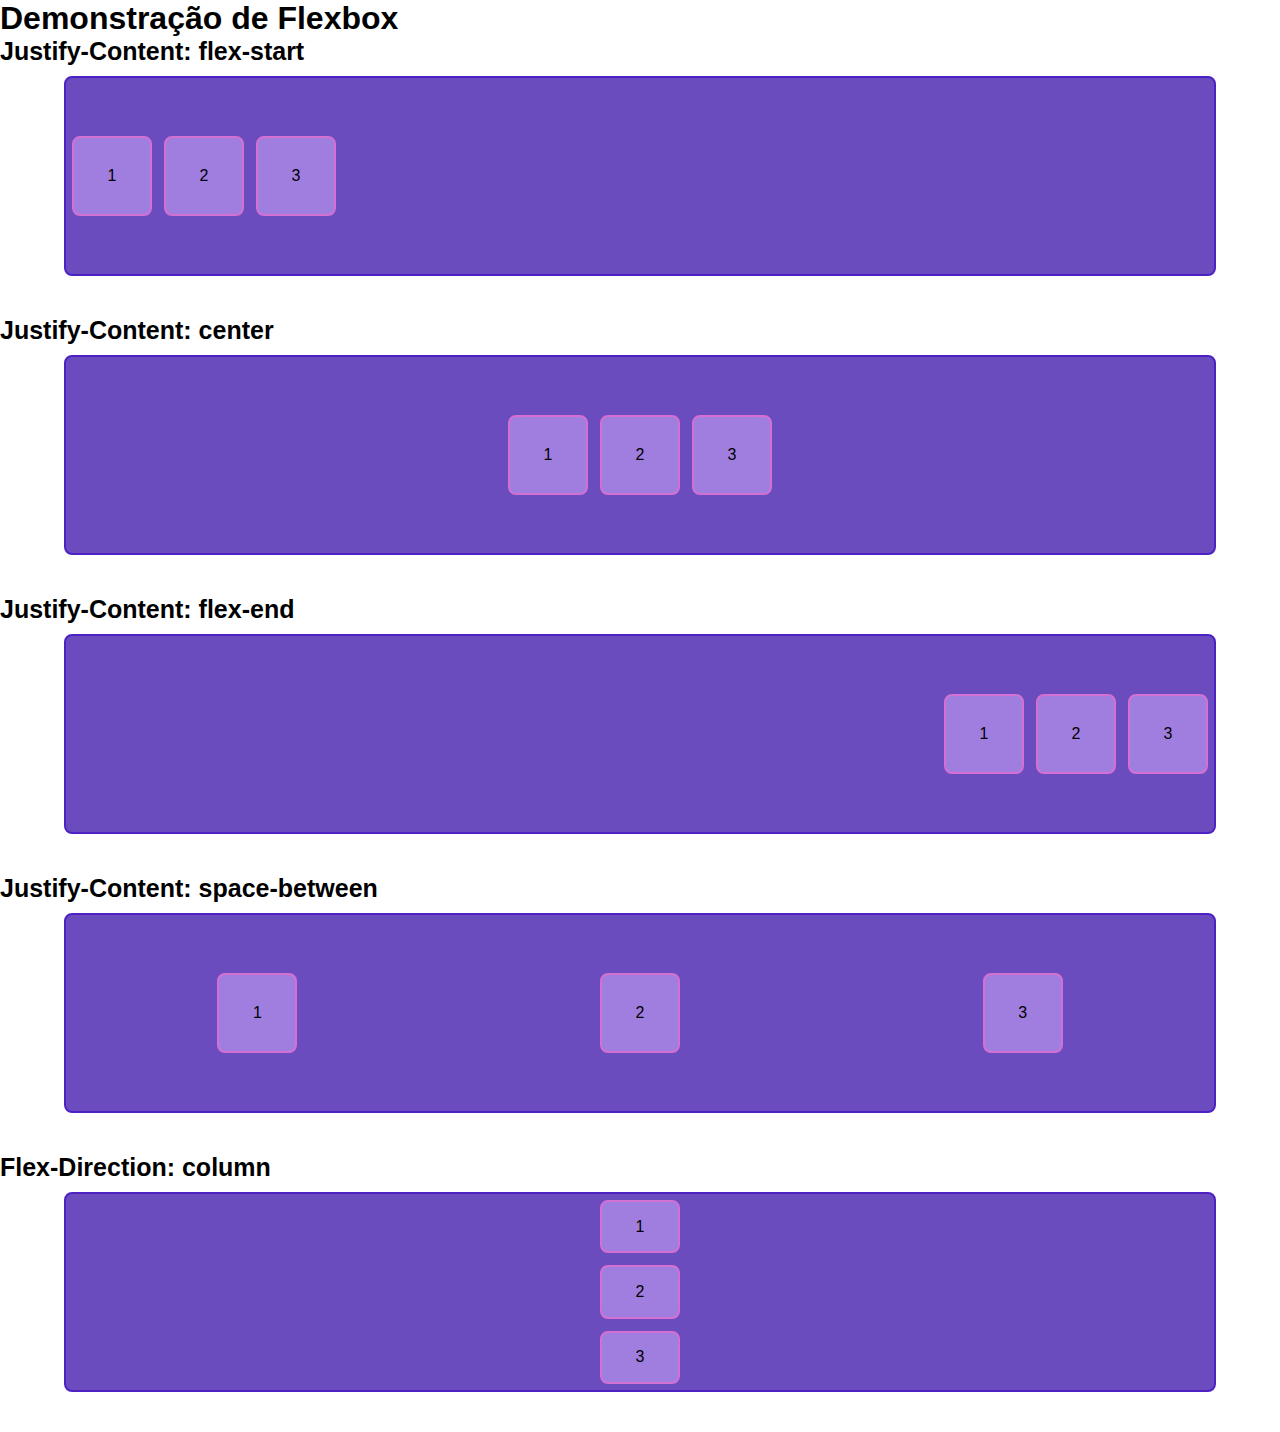
<file: index.html>
<!DOCTYPE html>
<html lang="pt-br">
<head>
    <meta charset="UTF-8">
    <meta name="viewport" content="width=3, initial-scale=1.0">
    <title>Aulas HTML</HTML></title>
    <link rel="stylesheet" href="assets/styles/index.css">
</head>
<body>
   <h1>Demonstração de Flexbox</h1> 

  
   <section>
    <h2>Justify-Content: flex-start</h2>

    <div class="flex-container">
        <div class="flex-item">1</div>
        <div class="flex-item">2</div>
        <div class="flex-item">3</div>
    </div>
   </section>
</body>
</html>

<section>
    <h2>Justify-Content: center</h2>

    <div class="flex-container justify-center">
        <div class="flex-item">1</div>
        <div class="flex-item">2</div>
        <div class="flex-item">3</div>
    </div>
   </section>

   <section>
    <h2>Justify-Content: flex-end</h2>

    <div class="flex-container justify-end">
        <div class="flex-item">1</div>
        <div class="flex-item">2</div>
        <div class="flex-item">3</div>
    </div>
   </section>

   
   <section>
    <h2>Justify-Content: space-between</h2>

    <div class="flex-container justify-between">
        <div class="flex-item">1</div>
        <div class="flex-item">2</div>
        <div class="flex-item">3</div>
    </div>
   </section>

<section>
    <h2>Flex-Direction: column</h2>

    <div class="flex-container flex-column">
        <div class="flex-item">1</div>
        <div class="flex-item">2</div>
        <div class="flex-item">3</div>
    </div>
   </section>
</body>
</html>
</file>
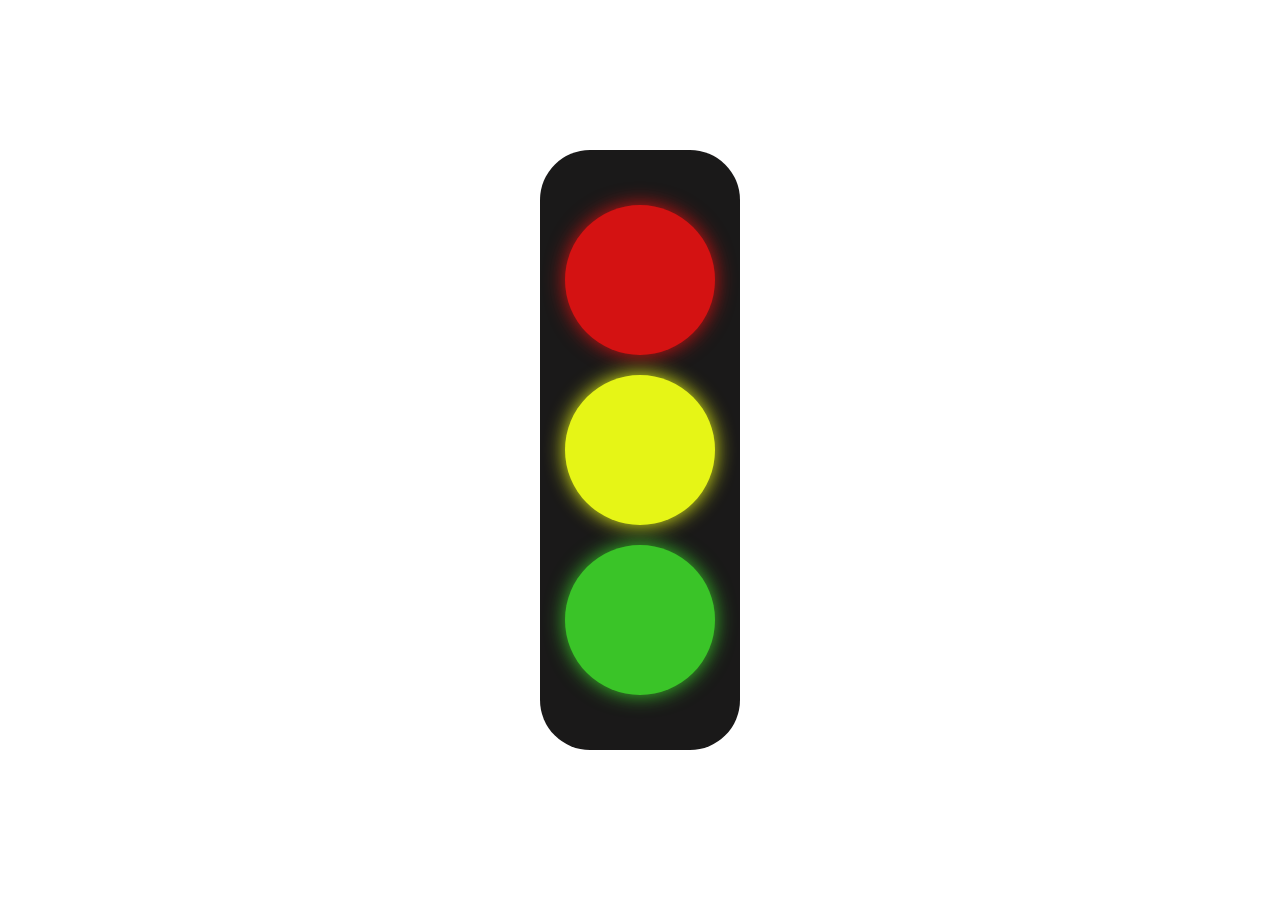
<file: pages/atividades.html>
<!DOCTYPE html>
<html lang="pt-BR">
<head>
    <meta charset="UTF-8">
    <meta name="viewport" content="width=device-width, initial-scale=1.0">
    <title>Atividades</title>
    <link rel="stylesheet" href="../assets/styles/atividades.css">
</head>
<body>
    <div class="circulo">
        <div class="c1"></div>
        <div class="c2"></div>
        <div class="c3"></div>
       </div>

</body>
</html>
</file>
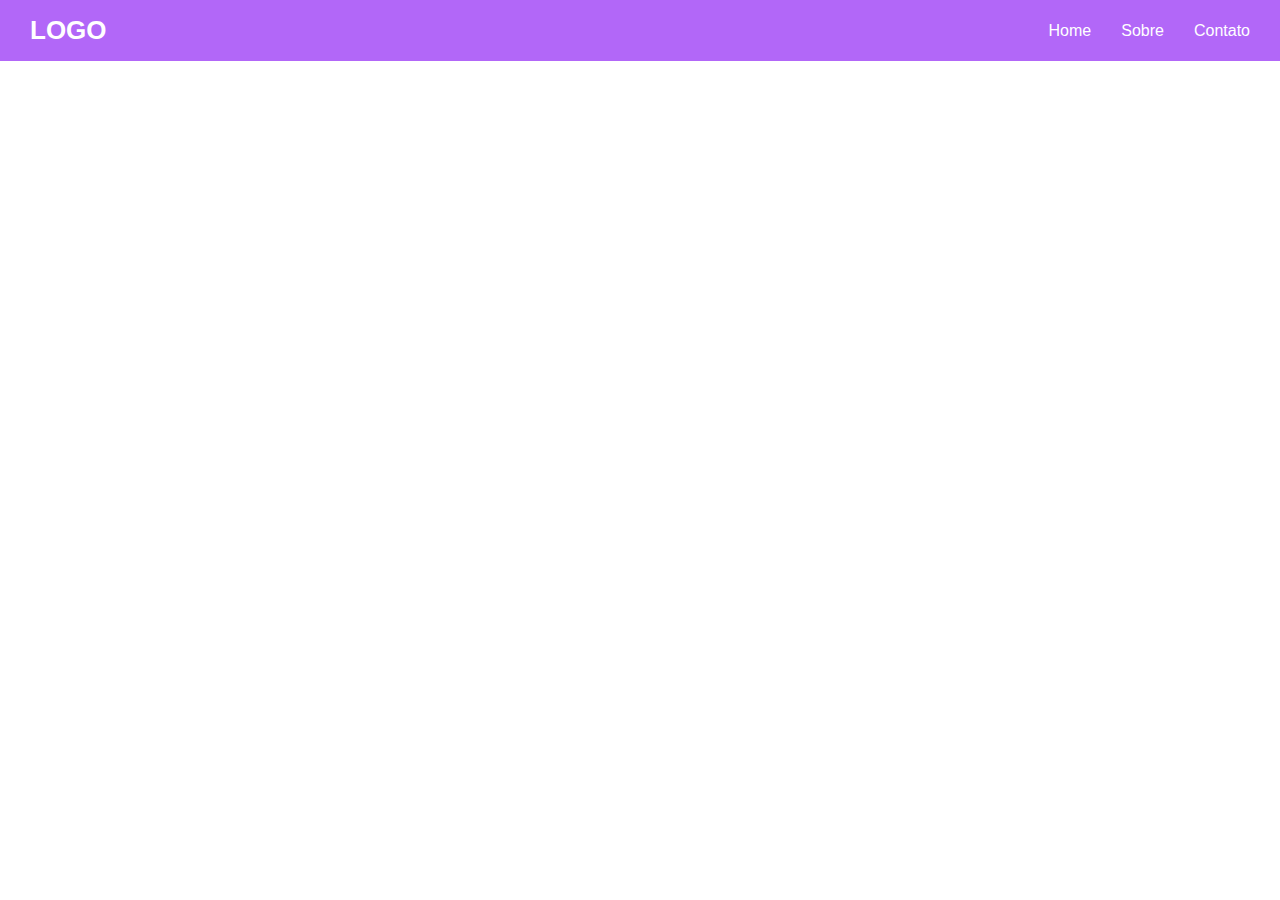
<file: pages/header.html>
<!DOCTYPE html>
<html lang="pt-BR">
<head>
    <meta charset="UTF-8">
    <meta name="viewport" content="width=device-width, initial-scale=1.0">
    <title>Modelo de Header</title>
    <link rel="stylesheet" href="../assets/styles/header.css" />
</head>
<body>
    <header>
        <div class="logo">LOGO</div>

        <div class="menu">
            <a href="#home">Home</a>
            <a href="#about">Sobre</a>
            <a href="#contact">Contato</a>

        </div>
    </header>
</body>
</html>
</file>
<file: assets/styles/index.css>
@import url('https://fonts.googleapis.com/css2?family=Montserrat:ital,wght@0,100..900;1,100..900&display=swap');

* {
    margin: 0;
    padding: 0;
    box-sizing: border-box
}

body {
font-family: "Embed code", Arial, Helvetica, sans-serif;
}

section {
    margin-bottom: 40px;
}

h2 {
    margin-bottom: 10px;
    font-size: 25px;
}

.flex-container {
    width: 90%;
    height: 200px;
    background-color: rgb(106, 76, 190);
    margin: 0 auto 20px;
    border-radius: 8px;
    border: 2px solid rgb(77, 33, 196);
    display: flex;
    justify-content: flex-start;
    align-items: center;
}

.flex-item {
    width: 80px;
    height: 80px;
    background-color: rgb(160, 126, 223);
    border: 2px solid rgb(212, 112, 212);
    margin: 6px;
    border-radius: 8px;
    display: flex;
    justify-content: center;
    align-items: center;
}

.justify-center {
    justify-content: center;
}

.justify-end {
    justify-content: flex-end;
}

.justify-between {
    justify-content: space-around;
}

.flex-column {
    flex-direction: column;
}
</file>
<file: assets/styles/atividades.css>
* {
    margin: 0;
    padding: 0;
    box-sizing: border-box;
}

body {
    height: 100vh;
    display: flex;
    justify-content: center;
    align-items: center;
}




.circulo {
    width: 200px;
    height: 600px;
    display: flex;
    justify-content: center;
    align-items: center;
    gap: 20px;
    flex-direction: column;
    background-color: rgb(26, 25, 25);
    border-radius: 50px;

}

.c1 {
    width: 150px;
    height: 150px;
    border-radius: 100px;
    background-color: rgb(212, 18, 18);
    box-shadow: 0 0 20px rgb(212, 18, 18);
}

.c2 {
    width: 150px;
    height: 150px;
    border-radius: 100px;
    background-color: rgb(230, 245, 22);
    box-shadow: 0 0 20px rgb(230, 245, 22);
}

.c3 {
    width: 150px;
    height: 150px;
    border-radius: 100px;
    background-color: rgb(58, 196, 40);
    box-shadow: 0 0 20px rgb(58, 196, 40);

}
</file>
<file: assets/styles/header.css>
* {
    margin: 0;
    padding: 0;
    box-sizing: border-box;
}

body {
    font-family: Arial, Helvetica, sans-serif;
}

header {
   background-color: rgb(178, 103, 248);
    color: white;
    display: flex;
    padding: 15px 30px;
    justify-content: space-between;
    align-items: center;
}
.logo {
    font-size: 26px;
    font-weight: bold;
}

.menu {
    display: flex;
    gap: 30px;
}

 .menu a {
    color: white;
    text-decoration: none;
    font-size: 16px;
 }

 .menu a:hover {
    color:crimson;
 }
</file>
